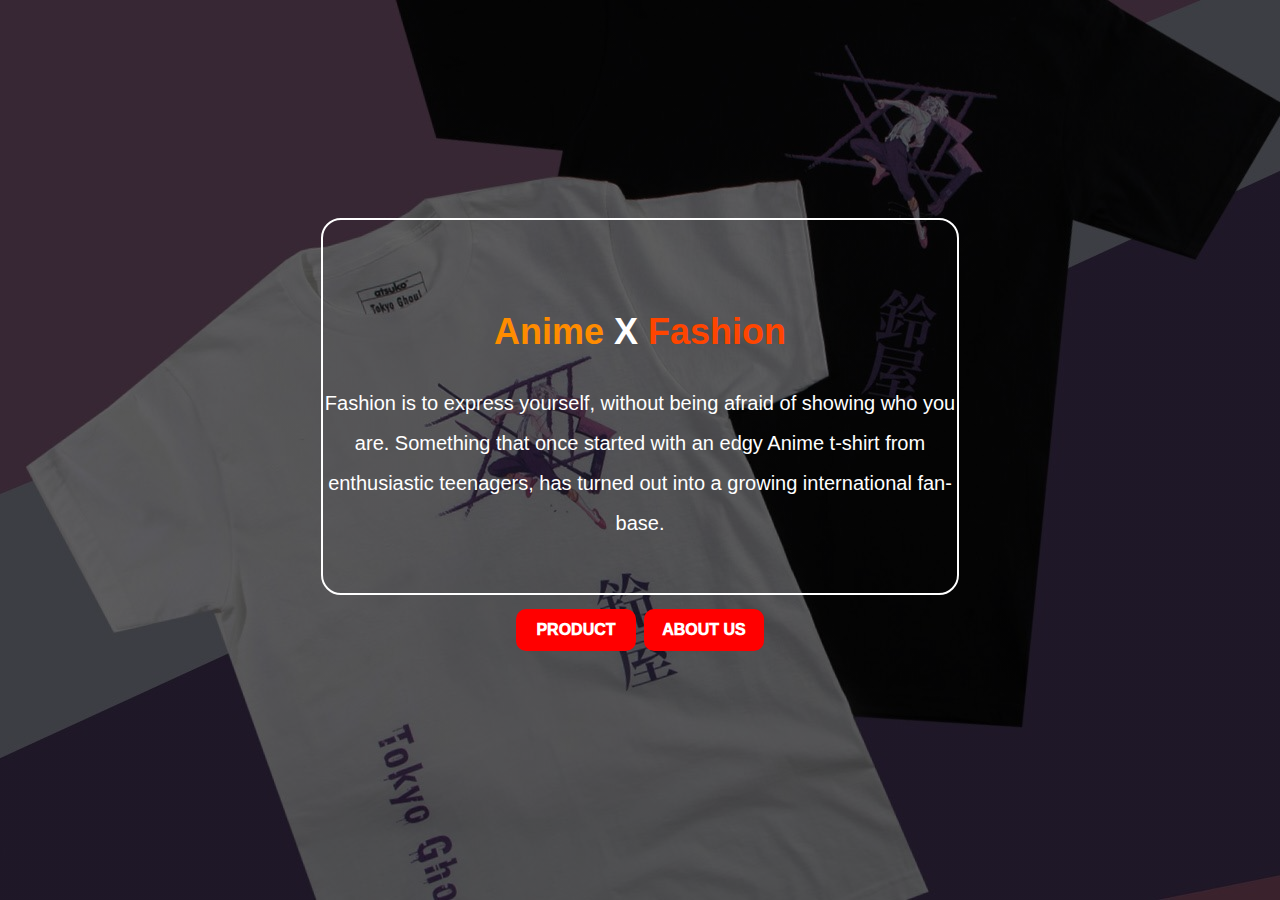
<file: index.html>
<!DOCTYPE html>
<html>
    <head>
        <meta charset="UTF-8">
        <meta name="viewport" content="width=device-width, initial-scale=1">
        <title>Anime X Fashion</title>
        <style>
            /* Css styling home page for making more interactive and responsive */
            *{
                box-sizing: border-box;
                padding: 0;
                margin: 0;
            }

            body{
                font-family: 'Open Sans', sans-serif;
            }

            .homepage{
                background: linear-gradient(rgba(0, 0, 0, 0.6), rgba(0, 0, 0,0.6)), url("images/wallpaper.jpg") center/cover no-repeat;
                color: #f0f0f0;
                min-height: 100vh;
                display: flex;
                justify-content: center;
                align-items: center;
                position: fixed;
                width: 100%;
            }

            .boarder{
                display: flex;
                flex-direction: column;
                justify-content: center;
                align-items: center;
                text-align: center;
                width: 50vw;
                position: relative;
                border: 1px solid transparent;
                border-radius: 10px;
            }

            .content{
                padding: 50px 0;
                border: 2px solid white;
                border-radius: 20px;
            }

            .content h2{
                font-size: 36px;
                padding-bottom: 20px;
                color: white;
                border-radius: 10px;
            }

            .content p{
                padding-top: 10px;
                font-weight: 300%;
                line-height: 2.0;
                font-size: 20px;
                color: white;
            }

            .content h5{
                color: white;
                font-size: 20px;
                font-weight: 300%;
            }

            .animelogo{
                color: darkorange;
            }

            .fashionlogo{
                color: orangered;
            }

            nav{
                border: 10px solid transparent;
                border-radius: 5px;
            }

            nav ul{
                list-style: none;
                display: flex;
            }

            nav ul li{
                display: block;
                padding: 12px 0;
                width: 120px;
                transition: background 0.5s ease;
                background-color: red;
                border: 2px solidt transparent;
                border-radius: 10px;
                margin: 4px;
            }

            nav ul a{
                text-decoration-color: none;
                color:white;
                font-family: 'Open Sans', sans-serif;
                font-size: 16px;
                font-weight: 1000;
                text-transform: uppercase;
                text-decoration: none;
            }

            nav ul li:hover{
                background: orange;
            }

            /* Making page responsive */
            @media screen and (max-width: 600){
                nav ul li{
                    width: 70px;
                    padding: 7px 0;
                }
                nav ul a{
                    font-size: 10px;
                }
                span, h2{
                    font-size: 30px;
                }
            }

            @media screen and (max-width: 360px){
                span, h2{
                    font-size: 25px;
                }
            }

            @media screen and (max-width: 280px){
                span, h2{
                    font-size: 20px;
                }
            }

            @media screen and (max-width: 768px){
                .boarder{
                    width: 90vw;
                }
            }
        </style>
    </head>
    <body>
        <!-- Homepage -->
        <div class="homepage">
            <div class = "boarder">
                <div class = "content">
                    <!-- Text Auto Typing -->
                    <h5><span class="typed-text""></span><span class="cursor">&nbsp;</span></h5>
                    <br>
                    <!--Content-->
                    <h2><span class="animelogo"">Anime</span> X <span class="fashionlogo">Fashion</span></h2>
                    <p>
                        Fashion is to express yourself, without being afraid of showing who you are. 
                        Something that once started with an edgy Anime t-shirt from enthusiastic teenagers, has turned out into a growing international fan-base. 
                    </p>
                </div>

                <!-- Navbar -->
                <nav>
                    <ul>
                        <li><a href = "reviewhoodie.html" >Product</a></li>
                        <li><a href = "about_us.html">About Us</a></li>
                    </ul>
                </nav>
                <br>
            </div>
        </div>
        <!-- Linked JavaScript file for making text typing automatic -->
        <script src="script.js"></script>
    </body>
</html>
</file>
